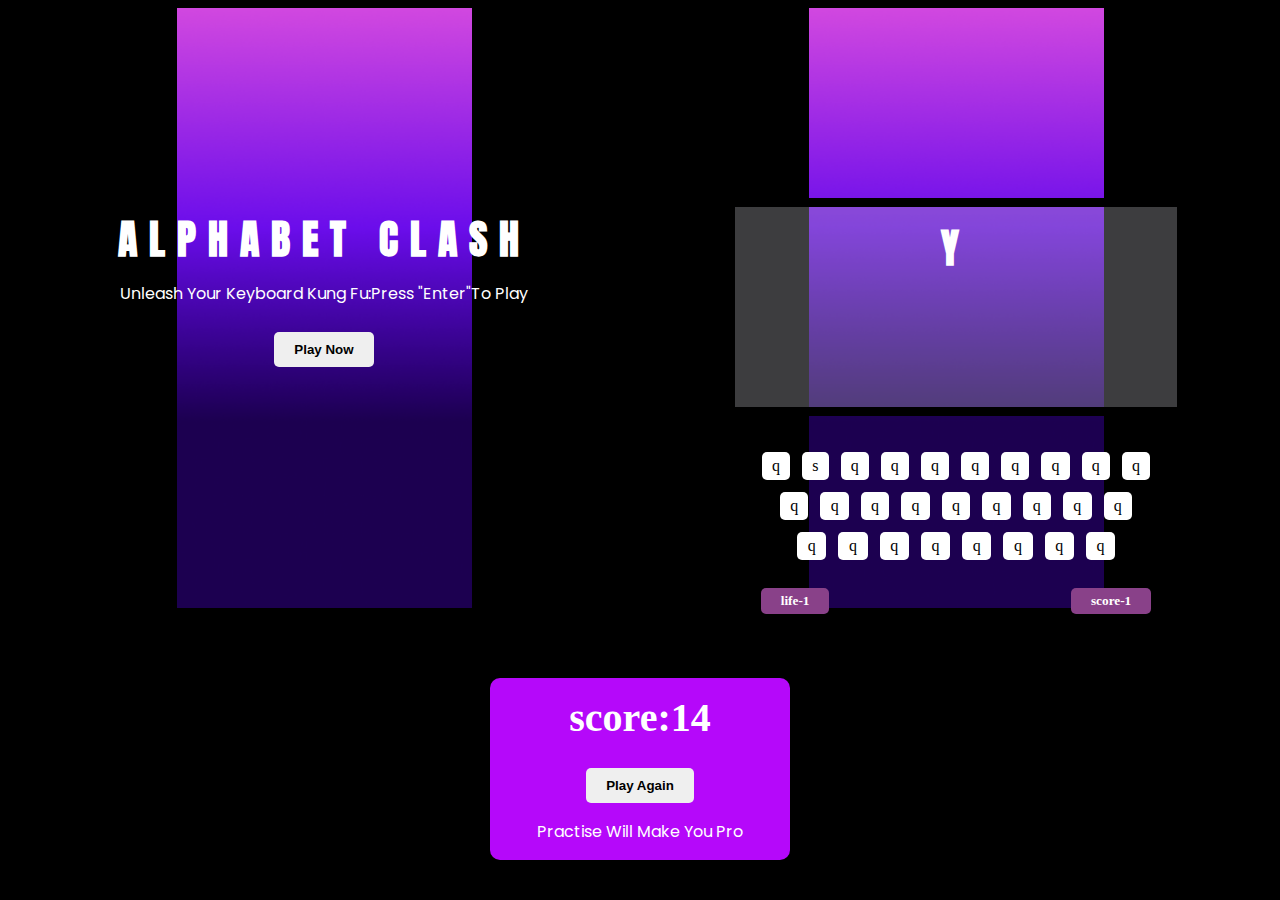
<file: index.html>
<!DOCTYPE html>
<html lang="en">
<head>
    <meta charset="UTF-8">
    <meta name="viewport" content="width=device-width, initial-scale=1.0">
    <title>document</title>
   <link rel="preconnect" href="https://fonts.googleapis.com">
        <link rel="preconnect" href="https://fonts.gstatic.com" crossorigin>
        <link href="https://fonts.googleapis.com/css2?family=Jacquarda+Bastarda+9&family=Kode+Mono:wght@400..700&family=Open+Sans:ital,wght@0,300..800;1,300..800&family=Poppins:ital,wght@0,100;0,200;0,300;0,400;0,500;0,600;0,700;0,800;0,900;1,100;1,200;1,300;1,400;1,500;1,600;1,700;1,800;1,900&family=Roboto:ital,wght@0,100;0,300;0,400;0,500;0,700;0,900;1,100;1,300;1,400;1,500;1,700;1,900&family=Tac+One&display=swap" rel="stylesheet">
        
        <link rel="preconnect" href="https://fonts.googleapis.com">
<link rel="preconnect" href="https://fonts.gstatic.com" crossorigin>
<link href="https://fonts.googleapis.com/css2?family=Anton&family=Jacquarda+Bastarda+9&family=Kode+Mono:wght@400..700&family=Open+Sans:ital,wght@0,300..800;1,300..800&family=Poppins:ital,wght@0,100;0,200;0,300;0,400;0,500;0,600;0,700;0,800;0,900;1,100;1,200;1,300;1,400;1,500;1,600;1,700;1,800;1,900&family=Roboto:ital,wght@0,100;0,300;0,400;0,500;0,700;0,900;1,100;1,300;1,400;1,500;1,700;1,900&family=Tac+One&display=swap" rel="stylesheet">
        <link rel="stylesheet" href="style.css">

</head>
<body>
    <div class="full-container">
<div class="container">
   <div class="img-containre">

<div class="text-container">
    <h1>alphabet clash</h1>
<p>unleash your keyboard kung fu:press "enter"to play</p>
<button onclick="playbutton()">play now</button>
</div>
   </div>

</div>


<!--ANOTHER sections-->

<div id="container-id" class="container">
    <div class="img-containre">
<div class="text-container">

<div class="box1"><h1>y</h1></div>


<!--calculate container-->
<div class="calculate">
<div class="calculate-area1">

<div class="container1">q</div>
<div class="container1">s</div>
<div class="container1">q</div>

<div class="container1">q</div>

<div class="container1">q</div>
<div class="container1">q</div>
<div class="container1">q</div>
<div class="container1">q</div>

<div class="container1">q</div>

<div class="container1">q</div>
</div>

<!--second line area-->
<div class="calculate-area2">

<div class="container1">q</div>
<div class="container1">q</div>
<div class="container1">q</div>

<div class="container1">q</div>

<div class="container1">q</div>
<div class="container1">q</div>
<div class="container1">q</div>
<div class="container1">q</div>
<div class="container1">q</div>
</div>

<!--calculate area3-->

<div class="calculate3">
<div class="container1">q</div>
<div class="container1">q</div>
<div class="container1">q</div>

<div class="container1">q</div>

<div class="container1">q</div>
<div class="container1">q</div>
<div class="container1">q</div>
<div class="container1">q</div>

</div>
</div>

<div class="container-last">

<h5>life-1</h5>


<h5>score-1</h5>
</div>

</div>
</div>
</div>



  </div>
</div>




</div>







</div>
</div>

    </div>
    
</div>

<div class="last-section">
  <div class="last-textsection">
        <h3>score:14</h3>
        <div style="display: flex;justify-content: center;"> <button>play again</button></div>
<p>practise will make you pro</p>
  
</div>
</div>









</div>
</body>
</body>


</body>




    <script src="alpha.js"></script>
</body>
</html>
</file>
<file: style.css>
body{
    
background-color: black;
}
.full-container{
    display: flex;
    justify-content:space-between;

    width: 100%;
}

.background-container{

    background-image: url('images/background.png');
    background-position: center;
 
    background-size:contain;
    width:100%;
    height: 100%;
  
    background-repeat: no-repeat; 
}
.text-div{
    display: block;
    margin:0 auto;
}

.container{
    width:80%;
    height: 600px;
    margin: 0 auto;
    display: block;

}

.img-containre {
    background-image: url('images/background.png');
    background-position: center;
 
    background-size:contain;
    width:100%;
    height: 100%;
  
    background-repeat: no-repeat; 

}

h1{
    font-size:40px;
    color:white;
    text-align: center;
    text-transform: uppercase;
    font-family: "Anton", sans-serif;
    letter-spacing: 12px;
    font-weight: 300px;
   
line-height:29px;

}
p{
    color:white;
    text-align: center;
   
    text-transform: capitalize;
   font-family: poppins;
   
}
.text-container{
    text-align: center;
}
button{
    padding:10px 20px;
    margin-top:10px;
    border-radius:5px;
    font-weight: bold;
    text-transform: capitalize;
    border:none;
}
.text-container{
    padding-top:190px;
  
}
@media screen and (max-width:991px) {
    h1{
        font-size:30px;
        line-height:normal;
    }
    button{
        margin-top:0px;
    }
}


.box1{
    width:70%;
    height:200px;
    background-color:#b3b4b857 ;
    display: block;
    margin: 0 auto;
    border:9px solid black;
}
.container1{
    color:black;
    background-color: white;
    border-radius:5px;
    padding:5px 10px;
    border:none;
    text-align: center;
    margin:6px;


}
.calculate{
    display: block;
    margin: 0 auto;
    width:400px;
    margin-top:30px;

   
}
.calculate-area1{
    display: grid;
    grid-template-columns:auto auto auto auto auto auto auto auto auto auto;

}
.calculate-area2{
    display:grid;
    padding:0 18px;
    grid-template-columns: auto auto auto auto auto auto auto auto auto;
    

}
.calculate3{
    display: grid;
    padding:0 35px;
    grid-template-columns: auto auto auto auto auto auto auto auto;
}

.container-last{
    display: flex;
    justify-content:space-around;

}
h5{
    background-color:#894189 ;
    border-radius:5px;
    padding:5px 20px;
    color:white;

}

@media screen and (max-width:576px) {
    .box1{
        height:100px;
        margin-top:60px;
    }
    .container1{
        margin:3px;
        padding:3px 2px;
    }
    
}






    .last-section{
    
      
 display: flex;

  justify-content: center;
  margin-top:70px;
  

}

.last-textsection{
    background-color: #b508fa;
    width:300px;
    border-radius:10px;

}
h3{
    color:white;
    text-align: center;
    font-size:40px;
    line-height: 0;
}
</file>
